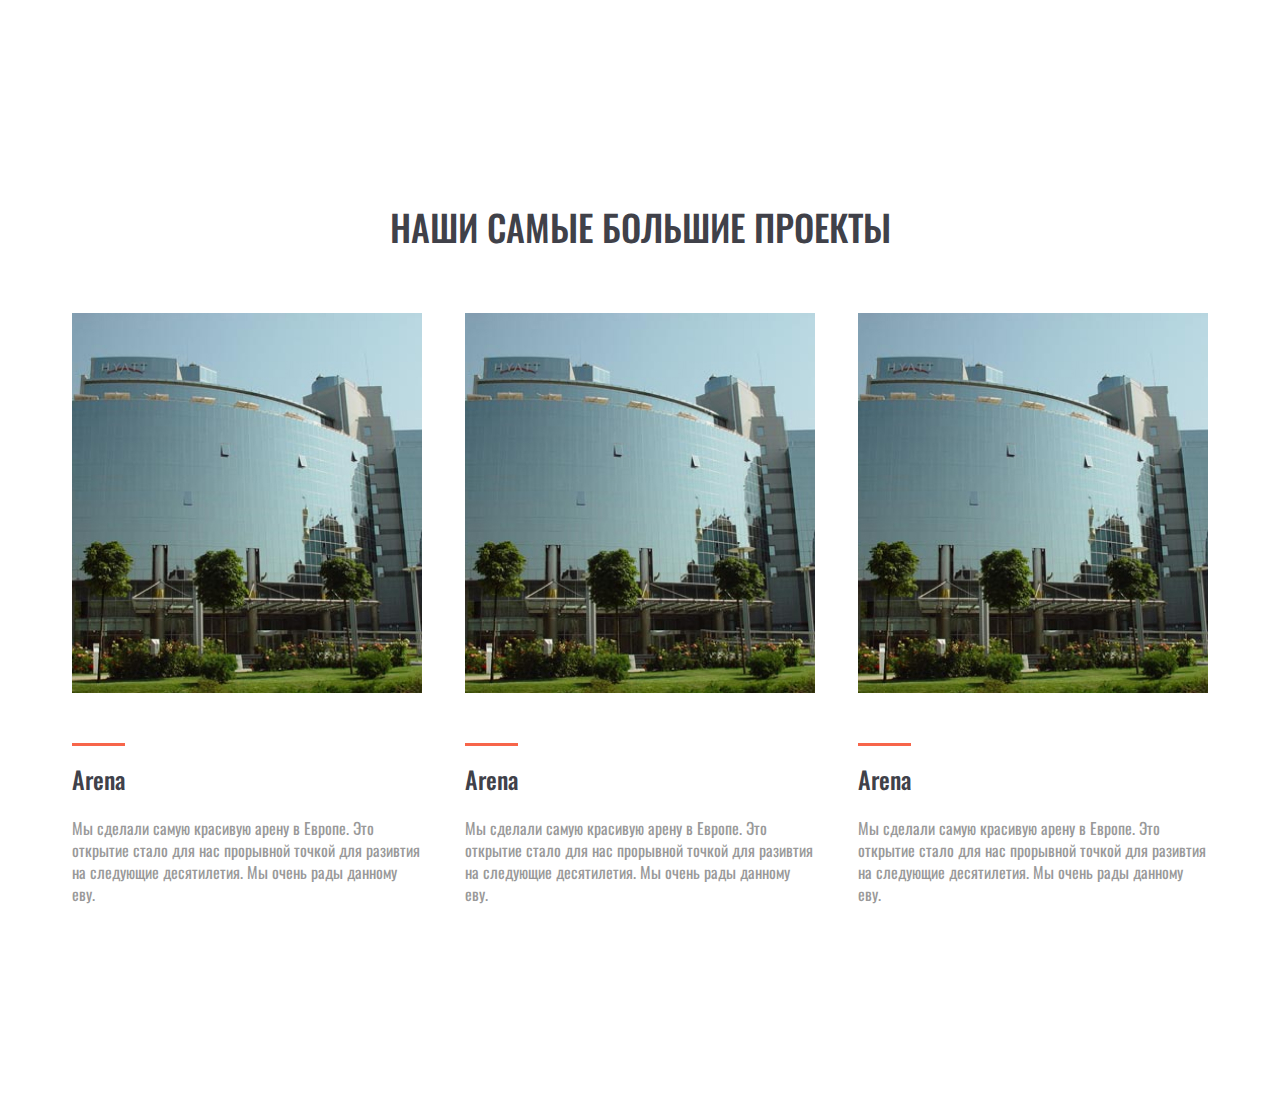
<file: homework8/index.html>
<!DOCTYPE html>
<html lang="en">
    <head>
        <meta charset="UTF-8" />
        <meta http-equiv="X-UA-Compatible" content="IE=edge" />
        <meta name="viewport" content="width=device-width, initial-scale=1.0" />
        <title>Document</title>
        <link rel="stylesheet" href="./style.css" />
        <link rel="preconnect" href="https://fonts.googleapis.com" />
        <link rel="preconnect" href="https://fonts.gstatic.com" crossorigin />
        <link
            href="https://fonts.googleapis.com/css2?family=Oswald:wght@200;500&display=swap"
            rel="stylesheet"
        />
    </head>
    <body>
        <section class="OurProjects"></section>

        <script src="./script.js"></script>
    </body>
</html>
</file>
<file: homework8/style.css>
* {
    margin: 0;
    padding: 0;
    box-sizing: border-box;
    font-family: "Oswald", sans-serif;
}
.OurProjects {
    padding: 200px 50px;
}
.OurProjects_title {
    font-weight: 500;
    font-size: 36px;
    line-height: 53px;
    text-transform: uppercase;
    text-align: center;
    color: #404149;
}
.OurProjects_container {
    display: flex;
    flex-wrap: wrap;
    justify-content: space-around;
    margin-top: 60px;
}
.OurProjects_container_Card {
    width: 350px;
}
.OurProjects_container_Card_title {
    font-weight: 500;
    font-size: 24px;
    line-height: 36px;
    color: #404149;
    display: inline-block;
    border-top: 3px solid #F7654A;
    margin-top: 45px;
    padding-top: 15px;
}
.OurProjects_container_Card_text {
    margin-top: 20px;
    font-weight: 400;
    font-size: 16px;
    line-height: 22px;
    color: #999999;
}
</file>
